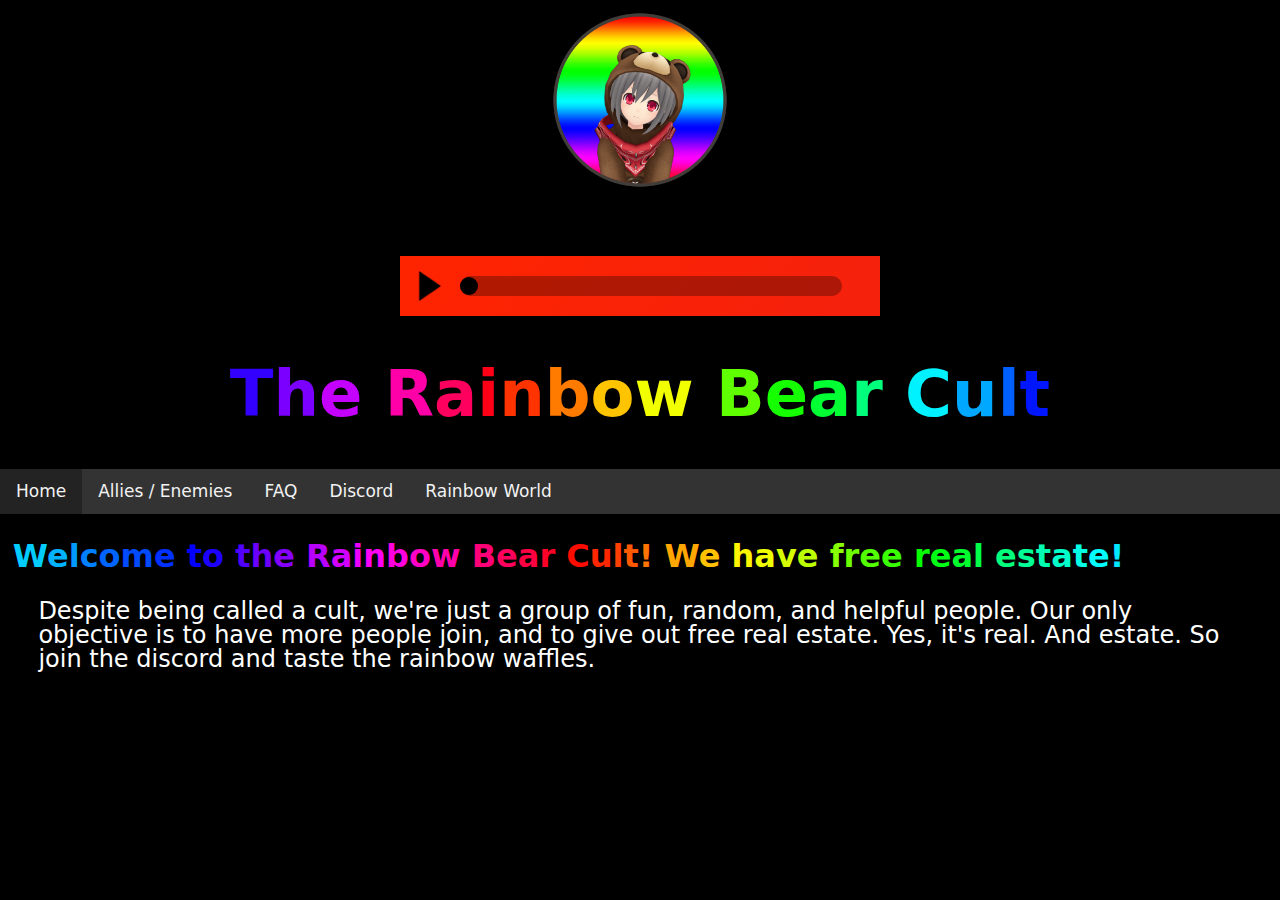
<file: rainbowBears/index.html>
<!doctype html>
<html>
<head>
<meta charset="utf-8">
<title>The Rainbow Bear Cult</title>
<link rel="stylesheet" type="text/css" href="_css/reset.css">
<link rel="stylesheet" type="text/css" href="_css/audio.css">
<link href="_css/styles.css" rel="stylesheet">
<script type="text/javascript" src="_js/rainbowtext.js"></script>
</head>
<body>
<div>
	<div>
		<div class="logo"> <img src="_images/rbc_downsize.png" width="200" height="200" alt="RBC logo" /></div>
		<audio id="music" preload="true">
			<source src="_audio/ColorsofTheRainbow.mp3">
			<source src="_audio/ColorsofTheRainbow.ogg">
		</audio>
	</div>
	<div id="wrapper"> 
		<!--Audio Player Interface-->
		<div class="rainbow" id="audioplayer">
			<button id="pButton" class="play"></button>
			<div id="timeline">
				<div id="playhead"></div>
			</div>
		</div>
	</div>
	<script src="_js/html5audio.js" type="text/javascript"></script>
	<h1 id="r1">The Rainbow Bear Cult</h1>
</div>
<script type="text/javascript">
var r1=document.getElementById("r1"); //get span to apply rainbow
var myRainbowSpan=new RainbowSpan(r1, 0, 360, 255, 50, 18); //apply static rainbow effect
myRainbowSpan.timer=window.setInterval("myRainbowSpan.moveRainbow()", myRainbowSpan.speed);
</script>
<ul class="topnav">
	<li><a class="active" href="#">Home</a></li>
	<li><a href="alliesEnemies.html">Allies / Enemies</a></li>
	<li><a href="faq.html">FAQ</a></li>
	<li><a href="https://discord.gg/dhWh8mB">Discord</a></li>
	<li><a href="https://www.vrchat.net/launch?worldId=wrld_25e70bcc-fbf6-49b6-a41b-cb43ad0cb377&amp;instanceId=1~friends(usr_5b97246d-efce-49bd-bfd7-4714becaa088)&amp;ref=vrchat.com">Rainbow World</a></li>
	<li class="icon"> <a href="javascript:void(0);" style="font-size:15px;" onclick="myFunction()">☰</a> </li>
</ul>
<h2 id="r2">Welcome to the Rainbow Bear Cult! We have free real estate!</h2>
</div>
<script type="text/javascript">
var r2=document.getElementById("r2"); //get span to apply rainbow
var myRainbowSpan2=new RainbowSpan(r2, 0, 360, 255, 50, 348); //apply static rainbow effect
myRainbowSpan2.timer=window.setInterval("myRainbowSpan2.moveRainbow()", myRainbowSpan2.speed);
</script>
<p>Despite being called a cult, we're just a group of fun, random, and helpful people. Our only objective is to have more people join, and to give out free real estate. Yes, it's real. And estate. So join the discord and taste the rainbow waffles.</p>
</div>
<script>
function myFunction() {
    document.getElementsByClassName("topnav")[0].classList.toggle("responsive");
}
</script>
</body>
</html>
</file>
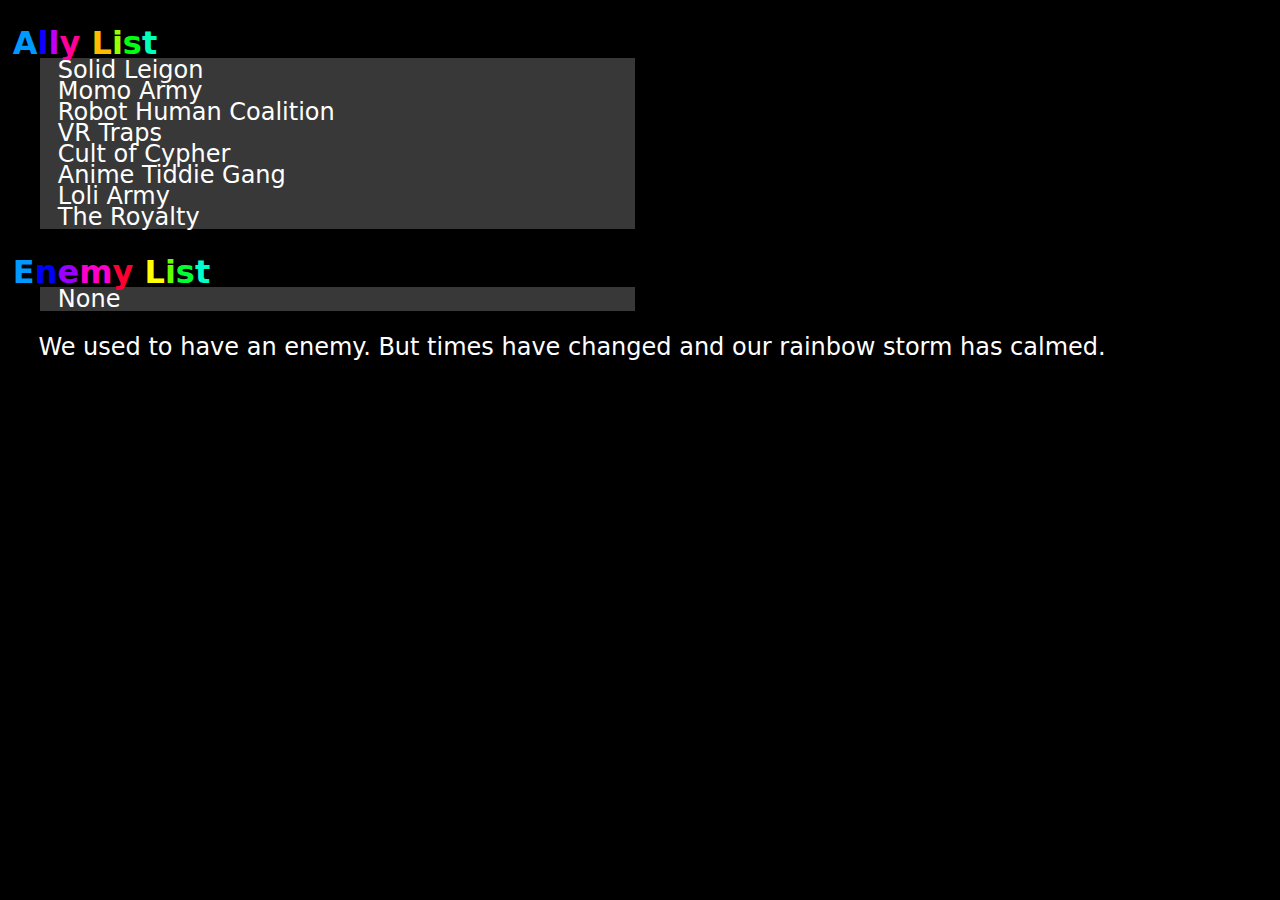
<file: rainbowBears/alliesEnemies.html>
<!doctype html>
<html>
<head>
<meta charset="utf-8">
<title>The Rainbow Bear Cult</title>
<link rel="stylesheet" type="text/css" href="_css/reset.css">
<link rel="stylesheet" type="text/css" href="_css/audio.css">
<link href="_css/styles.css" rel="stylesheet">
<script type="text/javascript" src="_js/rainbowtext.js"></script>
</head>
<body>
	<h2 id="r2">Ally List</h2>
</div>
<script type="text/javascript">
var r2=document.getElementById("r2"); //get span to apply rainbow
var myRainbowSpan2=new RainbowSpan(r2, 0, 360, 255, 50, 348); //apply static rainbow effect
myRainbowSpan2.timer=window.setInterval("myRainbowSpan2.moveRainbow()", myRainbowSpan2.speed);
</script>
<ul>
	<li class="ally">
		<p>Solid Leigon</p>
	</li>
	<li class="ally">
		<p>Momo Army</p>
	</li>
	<li class="ally">
		<p>Robot Human Coalition </p>
	</li>
	<li class="ally">
		<p>VR Traps</p>
	</li>
	<li class="ally">
		<p>Cult of Cypher</p>
	</li>
	<li class="ally">
		<p>Anime Tiddie Gang</p>
	</li>
	<li class="ally">
		<p>Loli Army</p>
	</li>
	<li class="ally">
		<p>The Royalty </p>
	</li>
</ul>
</div>
<h2 id="r3">Enemy List</h2>
</div>
<script type="text/javascript">
var r3=document.getElementById("r3"); //get span to apply rainbow
var myRainbowSpan3=new RainbowSpan(r3, 0, 360, 255, 50, 348); //apply static rainbow effect
myRainbowSpan3.timer=window.setInterval("myRainbowSpan3.moveRainbow()", myRainbowSpan3.speed);
</script>
<ul>
	<li class="ally">
		<p>None</p>
	</li>
</ul>
<p>We used to have an enemy. But times have changed and our rainbow storm has calmed.</p>
<script>
function myFunction() {
    document.getElementsByClassName("topnav")[0].classList.toggle("responsive");
}
</script>
</body>
</html>
</file>
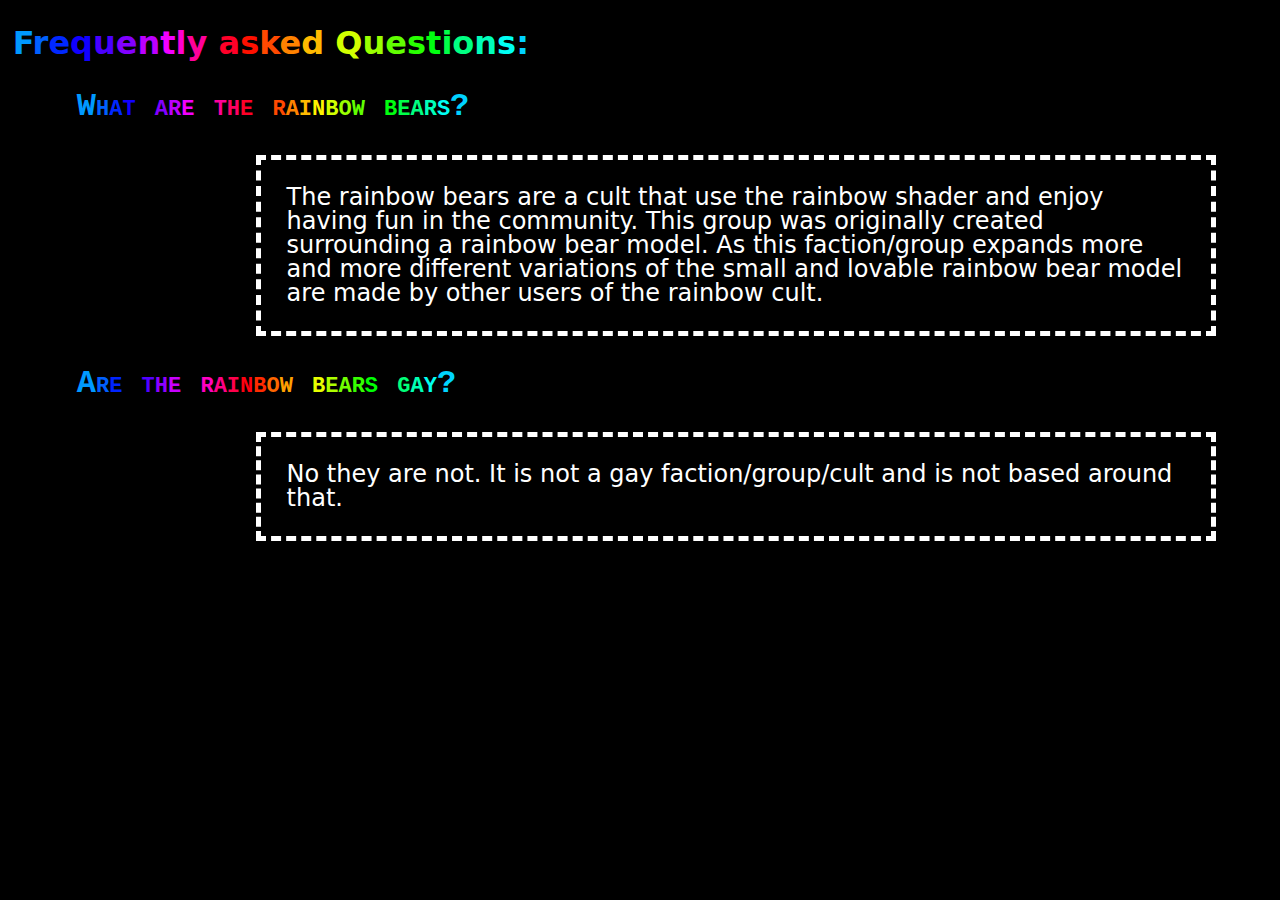
<file: rainbowBears/faq.html>
<!doctype html>
<html>
<head>
<meta charset="utf-8">
<title>The Rainbow Bear Cult</title>
<link rel="stylesheet" type="text/css" href="_css/reset.css">
<link rel="stylesheet" type="text/css" href="_css/audio.css">
<link href="_css/styles.css" rel="stylesheet">
<script type="text/javascript" src="_js/rainbowtext.js"></script>
</head>
<body>
	<h2 id="r2">Frequently asked Questions:</h2>
</div>
<script type="text/javascript">
var r2=document.getElementById("r2"); //get span to apply rainbow
var myRainbowSpan2=new RainbowSpan(r2, 0, 360, 255, 50, 348); //apply static rainbow effect
myRainbowSpan2.timer=window.setInterval("myRainbowSpan2.moveRainbow()", myRainbowSpan2.speed);
</script>
<h3 id="r3" class="question">What are the rainbow bears?</h3>
</div>
<script type="text/javascript">
var r3=document.getElementById("r3"); //get span to apply rainbow
var myRainbowSpan3=new RainbowSpan(r3, 0, 360, 255, 50, 348); //apply static rainbow effect
myRainbowSpan3.timer=window.setInterval("myRainbowSpan3.moveRainbow()", myRainbowSpan3.speed);
</script>
<p class="response">The rainbow bears are a cult that use the rainbow shader and enjoy having fun in the community. This group was originally created surrounding a rainbow bear model. As this faction/group expands more and more different variations of the small and lovable rainbow bear model are made by other users of the rainbow cult.</p>
</div>
<h3 id="r4" class="question">Are the rainbow bears gay?</h3>
<p class="response">No they are not. It is not a gay faction/group/cult and is not based around that.</p>
</div>
<script type="text/javascript">
var r4=document.getElementById("r4"); //get span to apply rainbow
var myRainbowSpan4=new RainbowSpan(r4, 0, 360, 255, 50, 348); //apply static rainbow effect
myRainbowSpan4.timer=window.setInterval("myRainbowSpan4.moveRainbow()", myRainbowSpan4.speed);
</script> 
<script>
function myFunction() {
    document.getElementsByClassName("topnav")[0].classList.toggle("responsive");
}
</script>
</body>
</html>
</file>
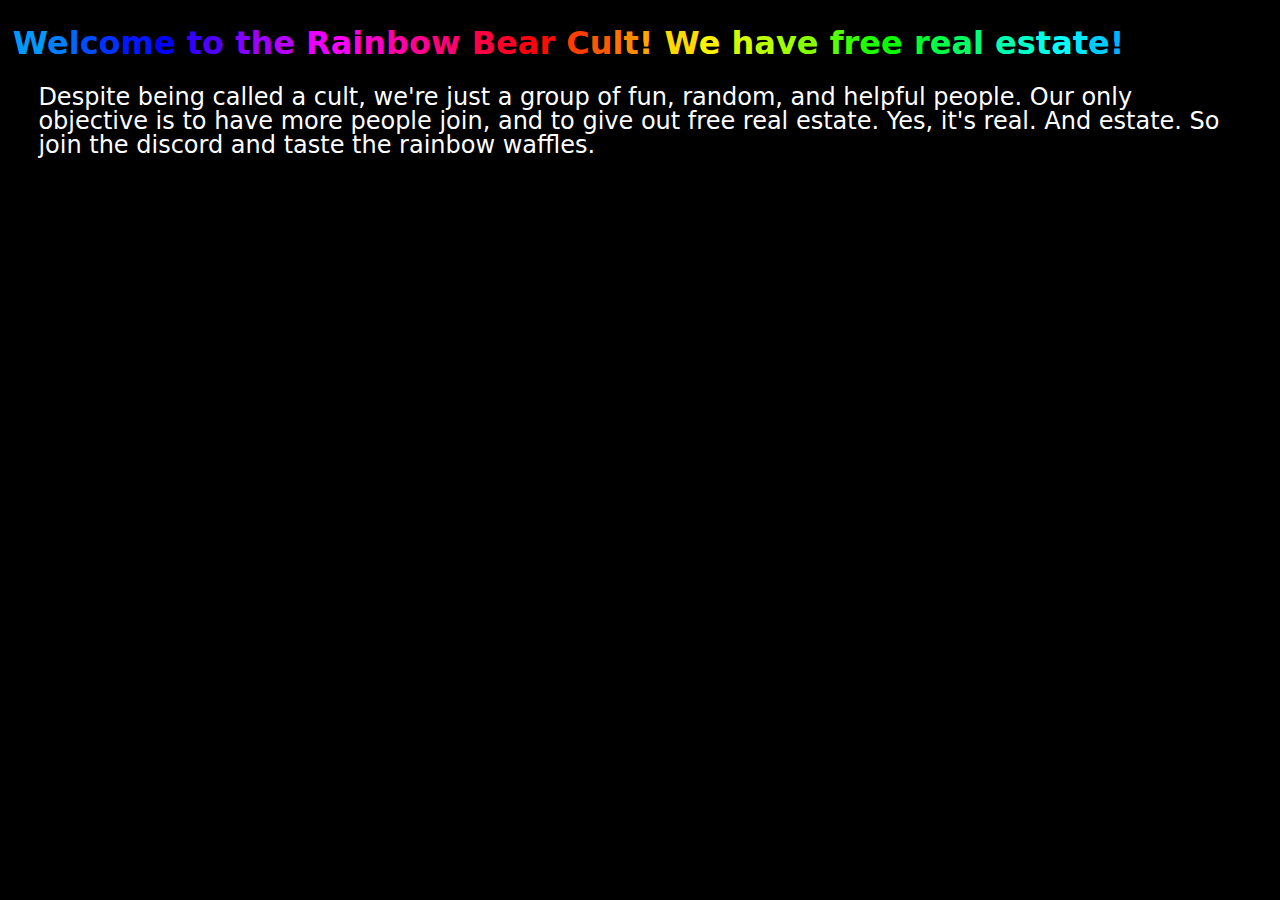
<file: rainbowBears/main.html>
<!doctype html>
<html>
<head>
<meta charset="utf-8">
<title>The Rainbow Bear Cult</title>
<link rel="stylesheet" type="text/css" href="_css/reset.css">
<link rel="stylesheet" type="text/css" href="_css/audio.css">
<link href="_css/styles.css" rel="stylesheet">
<script type="text/javascript" src="_js/rainbowtext.js"></script>
<script type="text/javascript">
function MM_swapImgRestore() { //v3.0
  var i,x,a=document.MM_sr; for(i=0;a&&i<a.length&&(x=a[i])&&x.oSrc;i++) x.src=x.oSrc;
}
function MM_preloadImages() { //v3.0
  var d=document; if(d.images){ if(!d.MM_p) d.MM_p=new Array();
    var i,j=d.MM_p.length,a=MM_preloadImages.arguments; for(i=0; i<a.length; i++)
    if (a[i].indexOf("#")!=0){ d.MM_p[j]=new Image; d.MM_p[j++].src=a[i];}}
}

function MM_findObj(n, d) { //v4.01
  var p,i,x;  if(!d) d=document; if((p=n.indexOf("?"))>0&&parent.frames.length) {
    d=parent.frames[n.substring(p+1)].document; n=n.substring(0,p);}
  if(!(x=d[n])&&d.all) x=d.all[n]; for (i=0;!x&&i<d.forms.length;i++) x=d.forms[i][n];
  for(i=0;!x&&d.layers&&i<d.layers.length;i++) x=MM_findObj(n,d.layers[i].document);
  if(!x && d.getElementById) x=d.getElementById(n); return x;
}

function MM_swapImage() { //v3.0
  var i,j=0,x,a=MM_swapImage.arguments; document.MM_sr=new Array; for(i=0;i<(a.length-2);i+=3)
   if ((x=MM_findObj(a[i]))!=null){document.MM_sr[j++]=x; if(!x.oSrc) x.oSrc=x.src; x.src=a[i+2];}
}
</script>
</head>
<body onLoad="MM_preloadImages('_images/play.png')">

<h2 id="r2">Welcome to the Rainbow Bear Cult! We have free real estate!</h2>
</div>
<script type="text/javascript">
var r2=document.getElementById("r2"); //get span to apply rainbow
var myRainbowSpan2=new RainbowSpan(r2, 0, 360, 255, 50, 348); //apply static rainbow effect
myRainbowSpan2.timer=window.setInterval("myRainbowSpan2.moveRainbow()", myRainbowSpan2.speed);
</script>
<p>Despite being called a cult, we're just a group of fun, random, and helpful people. Our only objective is to have more people join, and to give out free real estate. Yes, it's real. And estate. So join the discord and taste the rainbow waffles.</p>
</div>
<script>
function myFunction() {
    document.getElementsByClassName("topnav")[0].classList.toggle("responsive");
}
</script>
</body>
</html>
</file>
<file: rainbowBears/_css/audio.css>
/* Absolute Center */
.abs-center{
	margin: auto;
	position: fixed;
	top:0; right:0; bottom:0; left:0;
}
/*Container for audio player*/
#audioplayer{
	width: 480px;
	height: 60px;
	margin: auto;
	margin-top: 50px;
	border: solid;
}
/* Play/Pause Button */
#pButton{
	height:60px;
	width: 60px;
	border: none;
	background-size: 50% 50%;
	background-repeat: no-repeat;
	background-position: center;
	float:left;
	outline:none;

}
/*Classes for play/pause button background*/
.play{background: url("../_images/play.png");}
.pause{background: url(../_images/pause.png);}

#timeline{
	width: 382px;
	height: 20px;
	background: rgba(0,0,0,.3);
	margin-top: 20px;
	float: left;
	border-radius: 15px;
}
/*Grabable Playhead*/
#playhead{
	cursor: pointer;
	width: 18px;
	height: 18px;
	border-radius: 50%;
	margin-top: 1px;
	background: black;
}
#wrapper {
}

@media (max-width: 680px){
	/* Absolute Center */
.abs-center{
	margin: auto;
	position: fixed;
	top:0; right:0; bottom:0; left:0;
}
/*Container for audio player*/
#audioplayer{
	width: 70%;
	height: 60px;
	margin: auto;
	margin-top: 50px;
	border: solid;
}
/* Play/Pause Button */
#pButton{
	height:60px;
	width: 60px;
	border: none;
	background-size: 50% 50%;
	background-repeat: no-repeat;
	background-position: center;
	float:left;
	outline:none;

}
/*Classes for play/pause button background*/
.play{background: url("../_images/play.png");}
.pause{background: url(../_images/pause.png);}

#timeline{
	width: 55%;
	height: 20px;
	background: rgba(0,0,0,.3);
	margin-top: 20px;
	float: left;
	border-radius: 15px;
}
/*Grabable Playhead*/
#playhead{
	cursor:  ;
	width: 18px;
	height: 18px;
	border-radius: 50%;
	margin-top: 1px;
	background: black;
}
#wrapper {
}

}
</file>
<file: rainbowBears/_css/styles.css>
@charset "utf-8";
ul.topnav {
	list-style-type: none;
	margin: 0;
	padding: 0;
	overflow: hidden;
	background-color: #333;
}
ul.topnav li {
	float: left;
}
ul.topnav li a {
	display: inline-block;
	color: #f2f2f2;
	text-align: center;
	padding: 14px 16px;
	text-decoration: none;
	transition: 0.3s;
	font-size: 17px;
}
ul.topnav li a:hover {
	background-color: #111;
}
ul.topnav li.icon {
	display: none;
}
.logo {
	text-align: center;
}
h1 {
	text-align: center;
	font-family: Segoe, "Segoe UI", "DejaVu Sans", "Trebuchet MS", Verdana, sans-serif;
	font-size: 4em;
}
h2 {
	color: #FFFFFF;
	font-family: Segoe, "Segoe UI", "DejaVu Sans", "Trebuchet MS", Verdana, sans-serif;
	font-size: 2em;
	margin-left: 1%;
	font-weight: bold;
	text-align: left;
}
p {
	color: #FFFFFF;
	font-family: Segoe, "Segoe UI", "DejaVu Sans", "Trebuchet MS", Verdana, sans-serif;
	font-size: 1.5em;
	margin-left: 3%;
	margin-right: 4%;
}
.active {
	background-color: #232323;
	margin-right: 0px;
}
h3 {
	color: #FFFFFF;
	font-family: Consolas, "Andale Mono", "Lucida Console", "Lucida Sans Typewriter", Monaco, "Courier New", monospace;
	font-size: 1em;
}
.question {
	text-align: left;
	font-style: normal;
	font-weight: bolder;
	font-size: 2em;
	margin-left: 5%;
	padding-left: 1%;
	font-variant: small-caps;
	text-decoration: none;
}
.response {
	margin-left: 20%;
	text-align: left;
	margin-right: 5%;
	padding-top: 2%;
	padding-right: 2%;
	padding-bottom: 2%;
	padding-left: 2%;
	border-width: thick;
	border-style: dashed;
}
.ally {
	padding-top: 0px;
	margin-top: -27px;
	background-color: hsla(0,0%,22%,1.00);
	margin-right: 52%;
	border-color: hsla(0,0%,100%,1.00);
	border-style: none;
}


@media screen and (max-width:680px) {
ul.topnav li:not(:first-child) {
	display: none;
}
.audio {
	background-color: hsla(0,0%,100%,1.00);


}

ul.topnav li.icon {
	float: right;
	display: inline-block;
}
h1 {
	text-align: center;
	font-family: Segoe, "Segoe UI", "DejaVu Sans", "Trebuchet MS", Verdana, sans-serif;
	font-size: 2em;
}
h2 {
	color: #FFFFFF;
	font-family: Segoe, "Segoe UI", "DejaVu Sans", "Trebuchet MS", Verdana, sans-serif;
	font-size: 2em;
	margin-left: 0;
	font-weight: bold;
	text-align: center;
}
.ally {
	padding-top: 0px;
	margin-top: -27px;
	background-color: hsla(0,0%,22%,1.00);
	margin-right: 6%;
	border-color: hsla(0,0%,100%,1.00);
	border-style: none;
}
}

@media screen and (max-width:680px) {
ul.topnav.responsive {
	position: relative;
}
ul.topnav.responsive li.icon {
	position: absolute;
	right: 0;
	top: 0;
}
ul.topnav.responsive li {
	float: none;
	display: inline;
}
ul.topnav.responsive li a {
	display: block;
	text-align: left;
}
}
/* CSS Document */
body {
	margin: 0;
	padding-bottom: 100px;
	background-color: hsla(0,0%,0%,1.00);
}
a {
	font-family: Segoe, "Segoe UI", "DejaVu Sans", "Trebuchet MS", Verdana, sans-serif;
}

.rainbow { 
  height: 100%;
  width: 100%;
  left:0;
  right: 0;
  top: 0;
  bottom: 0;
background: linear-gradient(124deg, #ff2400, #e81d1d, #e8b71d, #e3e81d, #1de840, #1ddde8, #2b1de8, #dd00f3, #dd00f3);
background-size: 1800% 1800%;

-webkit-animation: rainbow 18s ease infinite;
-z-animation: rainbow 18s ease infinite;
-o-animation: rainbow 18s ease infinite;
  animation: rainbow 18s ease infinite;}

@-webkit-keyframes rainbow {
    0%{background-position:0% 82%}
    50%{background-position:100% 19%}
    100%{background-position:0% 82%}
}
@-moz-keyframes rainbow {
    0%{background-position:0% 82%}
    50%{background-position:100% 19%}
    100%{background-position:0% 82%}
}
@-o-keyframes rainbow {
    0%{background-position:0% 82%}
    50%{background-position:100% 19%}
    100%{background-position:0% 82%}
}
@keyframes rainbow { 
    0%{background-position:0% 82%}
    50%{background-position:100% 19%}
    100%{background-position:0% 82%}
}
</file>
